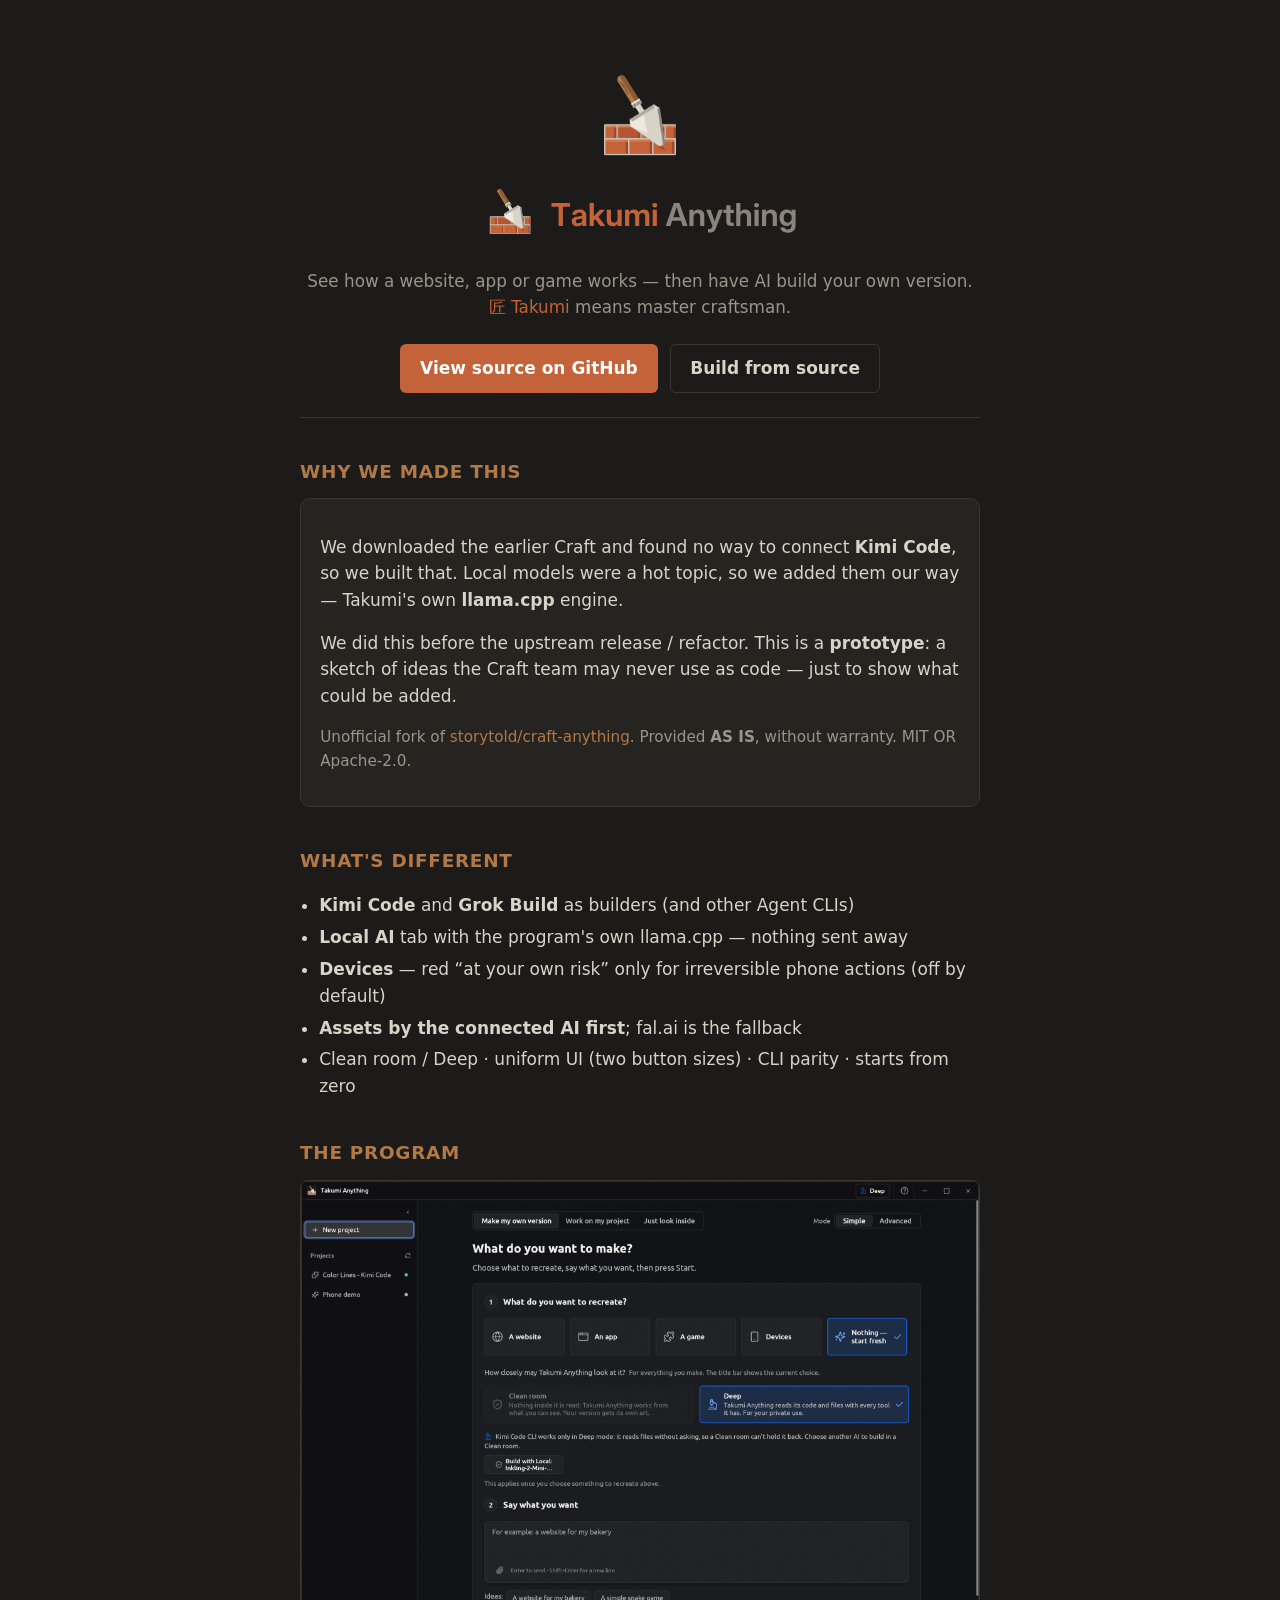
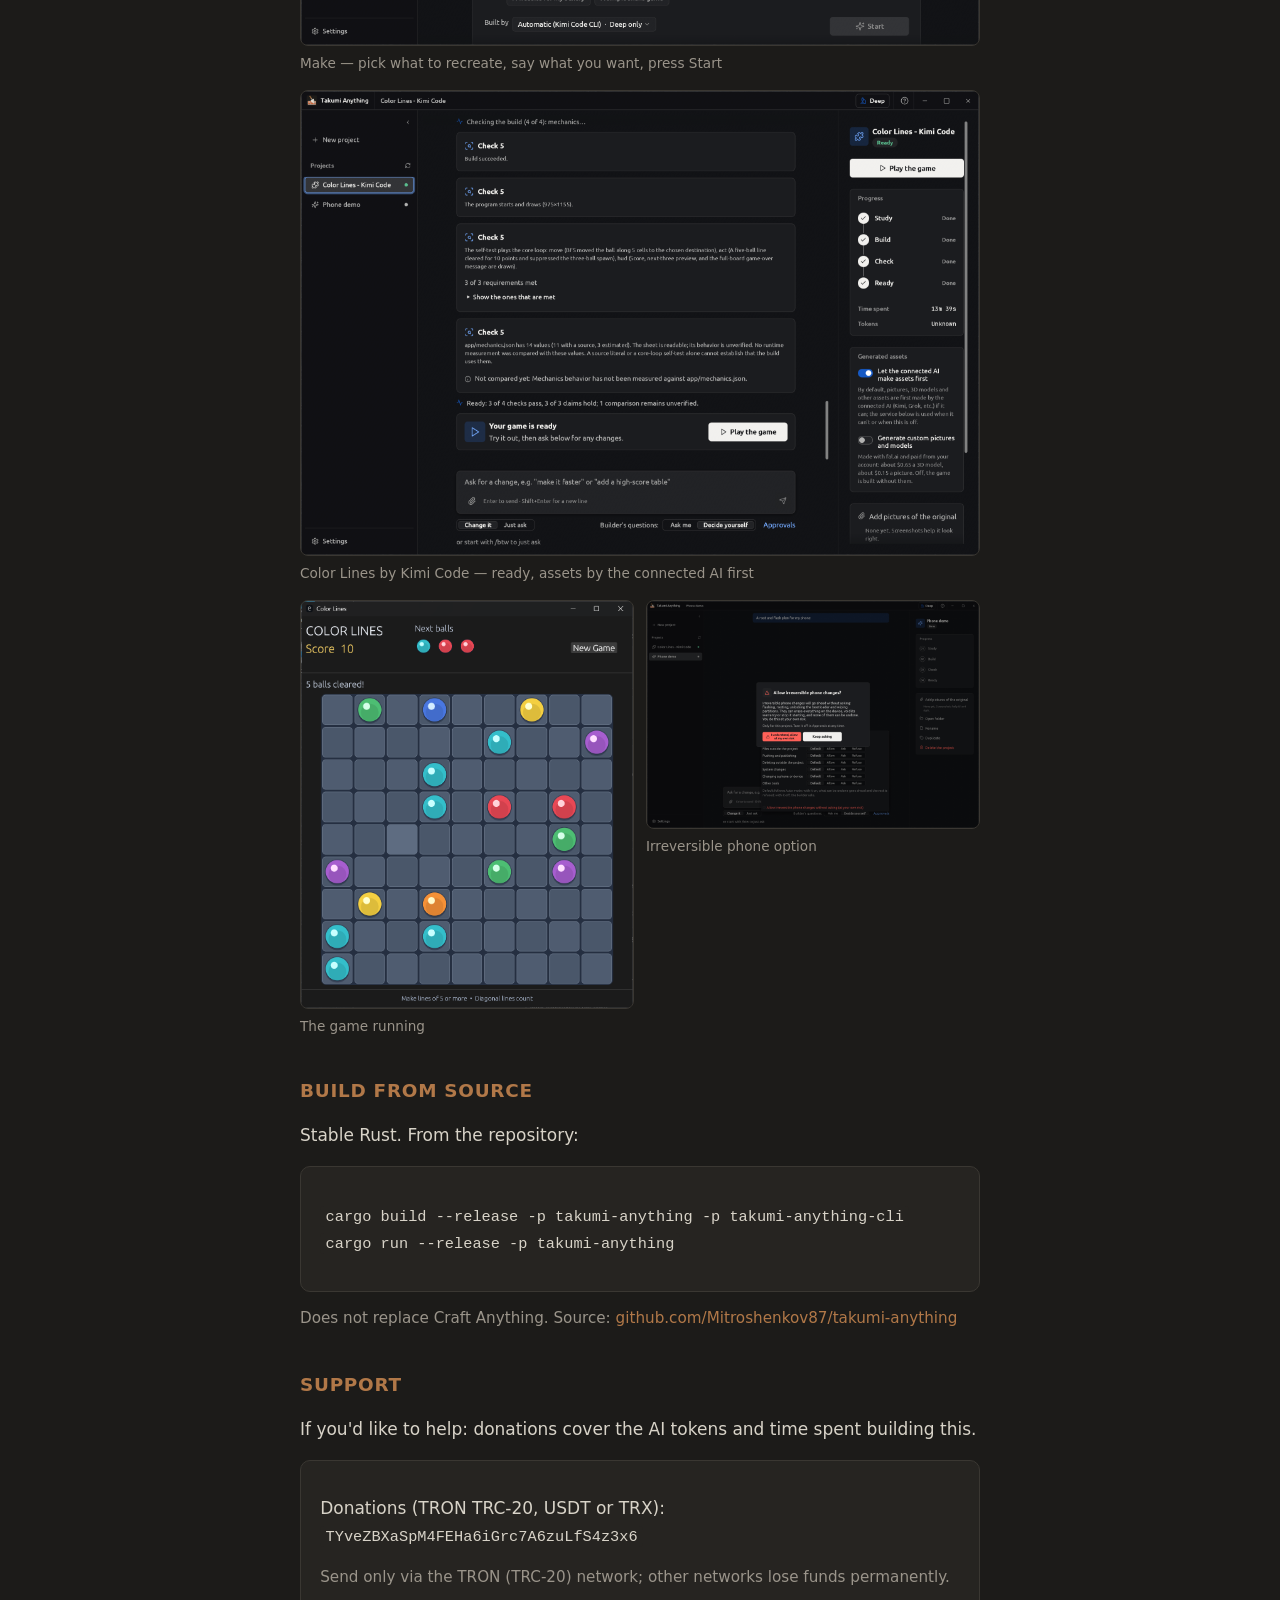
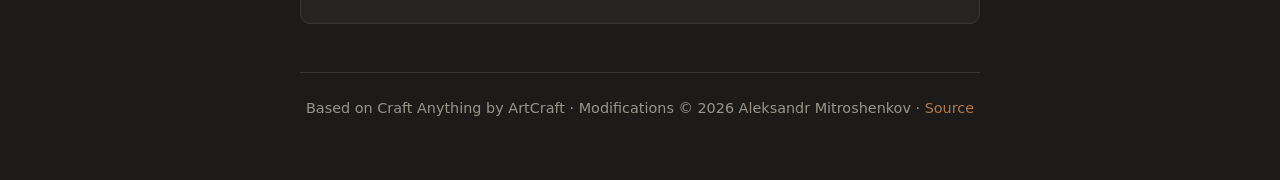
<file: docs/index.html>
<!DOCTYPE html>
<html lang="en">
<head>
  <meta charset="utf-8">
  <meta name="viewport" content="width=device-width, initial-scale=1">
  <title>Takumi Anything — master craftsman for software rebuilds</title>
  <meta name="description" content="Unofficial Craft Anything fork: Kimi and Grok builders, own llama.cpp, Devices, assets by the connected AI. Source on GitHub. MIT OR Apache-2.0.">
  <link rel="icon" href="icon-256.png" type="image/png">
  <link rel="stylesheet" href="styles.css">
</head>
<body>
  <div class="wrap">
    <header>
      <img class="icon" src="icon-256.png" width="96" height="96" alt="Takumi Anything: trowel and brick wall">
      <img class="word" src="brand/takumi-anything-wordmark.svg" alt="Takumi Anything">
      <h1>Takumi Anything</h1>
      <p class="tag">See how a website, app or game works — then have AI build your own version.<br>
        <span class="jp">匠 Takumi</span> means master craftsman.</p>
      <div class="hero-actions">
        <a class="btn btn-primary" href="https://github.com/Mitroshenkov87/takumi-anything">View source on GitHub</a>
        <a class="btn btn-ghost" href="https://github.com/Mitroshenkov87/takumi-anything#build-from-source">Build from source</a>
      </div>
    </header>

    <section>
      <h2>Why we made this</h2>
      <div class="card">
        <p>We downloaded the earlier Craft and found no way to connect <strong>Kimi Code</strong>, so we built that.
        Local models were a hot topic, so we added them our way — Takumi's own <strong>llama.cpp</strong> engine.</p>
        <p>We did this before the upstream release / refactor. This is a <strong>prototype</strong>: a sketch of ideas
        the Craft team may never use as code — just to show what could be added.</p>
        <p class="muted">Unofficial fork of <a href="https://github.com/storytold/craft-anything">storytold/craft-anything</a>.
        Provided <strong>AS IS</strong>, without warranty. MIT OR Apache-2.0.</p>
      </div>
    </section>

    <section>
      <h2>What's different</h2>
      <ul>
        <li><strong>Kimi Code</strong> and <strong>Grok Build</strong> as builders (and other Agent CLIs)</li>
        <li><strong>Local AI</strong> tab with the program's own llama.cpp — nothing sent away</li>
        <li><strong>Devices</strong> — red “at your own risk” only for irreversible phone actions (off by default)</li>
        <li><strong>Assets by the connected AI first</strong>; fal.ai is the fallback</li>
        <li>Clean room / Deep · uniform UI (two button sizes) · CLI parity · starts from zero</li>
      </ul>
    </section>

    <section>
      <h2>The program</h2>
      <div class="shots">
        <figure>
          <img src="screenshots/g-make.png" alt="Make: pick what to recreate, say what you want, press Start">
          <figcaption>Make — pick what to recreate, say what you want, press Start</figcaption>
        </figure>
        <figure>
          <img src="screenshots/g-project.png" alt="Color Lines ready, assets by the connected AI first">
          <figcaption>Color Lines by Kimi Code — ready, assets by the connected AI first</figcaption>
        </figure>
        <div class="pair">
          <figure>
            <img src="screenshots/k-7-line-cleared.png" alt="Color Lines with a line cleared">
            <figcaption>The game running</figcaption>
          </figure>
          <figure>
            <img src="screenshots/g-danger-mode.png" alt="At your own risk warning">
            <figcaption>Irreversible phone option</figcaption>
          </figure>
        </div>
      </div>
    </section>

    <section>
      <h2>Build from source</h2>
      <p>Stable Rust. From the repository:</p>
      <div class="card">
        <p><code>cargo build --release -p takumi-anything -p takumi-anything-cli</code><br>
        <code>cargo run --release -p takumi-anything</code></p>
      </div>
      <p class="muted">Does not replace Craft Anything. Source:
        <a href="https://github.com/Mitroshenkov87/takumi-anything">github.com/Mitroshenkov87/takumi-anything</a></p>
    </section>


    <section>
      <h2>Support</h2>
      <p>If you'd like to help: donations cover the AI tokens and time spent building this.</p>
      <div class="card">
        <p>Donations (TRON TRC-20, USDT or TRX): <code>TYveZBXaSpM4FEHa6iGrc7A6zuLfS4z3x6</code></p>
        <p class="muted">Send only via the TRON (TRC-20) network; other networks lose funds permanently.</p>
      </div>
    </section>

    <footer>
      Based on Craft Anything by ArtCraft · Modifications © 2026 Aleksandr Mitroshenkov ·
      <a href="https://github.com/Mitroshenkov87/takumi-anything">Source</a>
    </footer>
  </div>
</body>
</html>
</file>
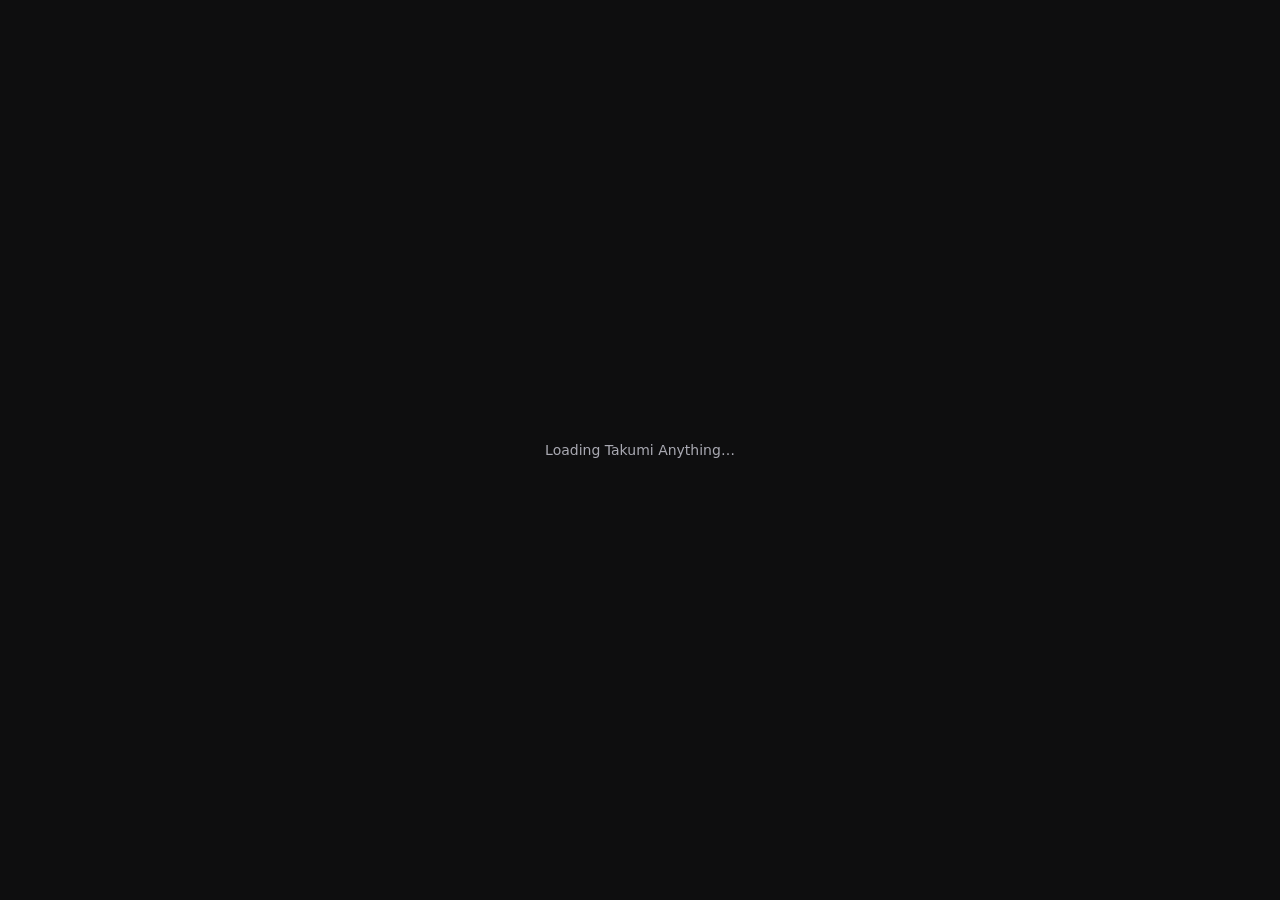
<file: apps/craft-anything-web/index.html>
<!DOCTYPE html>
<html lang="en">
<head>
  <meta charset="utf-8">
  <meta name="viewport" content="width=device-width, initial-scale=1, user-scalable=no">
  <title>Takumi Anything</title>
  <link data-trunk rel="rust" data-bin="craft-anything-web" data-cargo-profile="web-release" data-wasm-opt="z" data-wasm-opt-params="--enable-bulk-memory --enable-bulk-memory-opt --enable-nontrapping-float-to-int --enable-sign-ext --enable-reference-types --enable-multivalue" data-weak-refs />
  <style>
    html, body { margin: 0; padding: 0; width: 100%; height: 100%; overflow: hidden; background: #0e0e0f; }
    #craft_anything_canvas { position: absolute; inset: 0; width: 100%; height: 100%; display: block; }
    #craft_anything_loading { position: absolute; inset: 0; display: flex; flex-direction: column; align-items: center; justify-content: center;
      color: #a9a9b2; font: 14px system-ui, sans-serif; pointer-events: none; }
  </style>
</head>
<body>
  <canvas id="craft_anything_canvas"></canvas>
  <div id="craft_anything_loading">Loading Takumi Anything&hellip;</div>
</body>
</html>
</file>
<file: docs/styles.css>
/* Takumi Anything Pages — flat, serious. Palette: charcoal, stone, terracotta, bronze. */
:root {
  --bg: #1C1B19;
  --fg: #D8D3C8;
  --muted: #9A948A;
  --accent: #C4623A;
  --bronze: #B17848;
  --card: #262421;
  --line: #3A3732;
  --max: 720px;
}
* { box-sizing: border-box; }
html { scroll-behavior: smooth; }
body {
  margin: 0;
  font: 17px/1.55 system-ui, "Segoe UI", Inter, sans-serif;
  color: var(--fg);
  background: var(--bg);
}
a { color: var(--bronze); text-decoration: none; }
a:hover { color: var(--accent); text-decoration: underline; }
.wrap { max-width: var(--max); margin: 0 auto; padding: 2.5rem 1.25rem 4rem; }
header { text-align: center; padding: 2rem 0 1.5rem; border-bottom: 1px solid var(--line); }
header img.icon { width: 96px; height: 96px; display: block; margin: 0 auto 1rem; }
header img.word { width: min(320px, 90%); height: auto; }
header h1 { position: absolute; width: 1px; height: 1px; overflow: hidden; clip: rect(0 0 0 0); }
header .tag {
  margin: 1rem 0 0;
  color: var(--muted);
  font-size: 1.05rem;
}
header .jp { color: var(--accent); font-style: normal; }
.hero-actions { margin-top: 1.5rem; display: flex; gap: 0.75rem; justify-content: center; flex-wrap: wrap; }
.btn {
  display: inline-block;
  padding: 0.65rem 1.2rem;
  border-radius: 6px;
  font-weight: 600;
  border: 1px solid transparent;
}
.btn-primary { background: var(--accent); color: #fff; }
.btn-primary:hover { background: #D4784C; color: #fff; text-decoration: none; }
.btn-ghost { border-color: var(--line); color: var(--fg); }
.btn-ghost:hover { border-color: var(--bronze); text-decoration: none; }
section { margin: 2.5rem 0; }
h2 {
  font-size: 1.15rem;
  letter-spacing: 0.04em;
  text-transform: uppercase;
  color: var(--bronze);
  margin: 0 0 0.75rem;
  font-weight: 700;
}
p, li { color: var(--fg); }
.muted { color: var(--muted); font-size: 0.95rem; }
ul { padding-left: 1.2rem; }
li { margin: 0.35rem 0; }
.card {
  background: var(--card);
  border: 1px solid var(--line);
  border-radius: 10px;
  padding: 1.1rem 1.2rem;
}
.shots { display: grid; gap: 1rem; }
.shots figure { margin: 0; }
.shots img {
  width: 100%;
  height: auto;
  border-radius: 8px;
  border: 1px solid var(--line);
  display: block;
}
.shots figcaption { margin-top: 0.4rem; font-size: 0.85rem; color: var(--muted); }
.pair { display: grid; grid-template-columns: 1fr 1fr; gap: 0.75rem; }
@media (max-width: 640px) { .pair { grid-template-columns: 1fr; } }
footer {
  margin-top: 3rem;
  padding-top: 1.5rem;
  border-top: 1px solid var(--line);
  font-size: 0.9rem;
  color: var(--muted);
  text-align: center;
}
code { font-size: 0.9em; background: var(--card); padding: 0.1em 0.35em; border-radius: 4px; }
</file>
